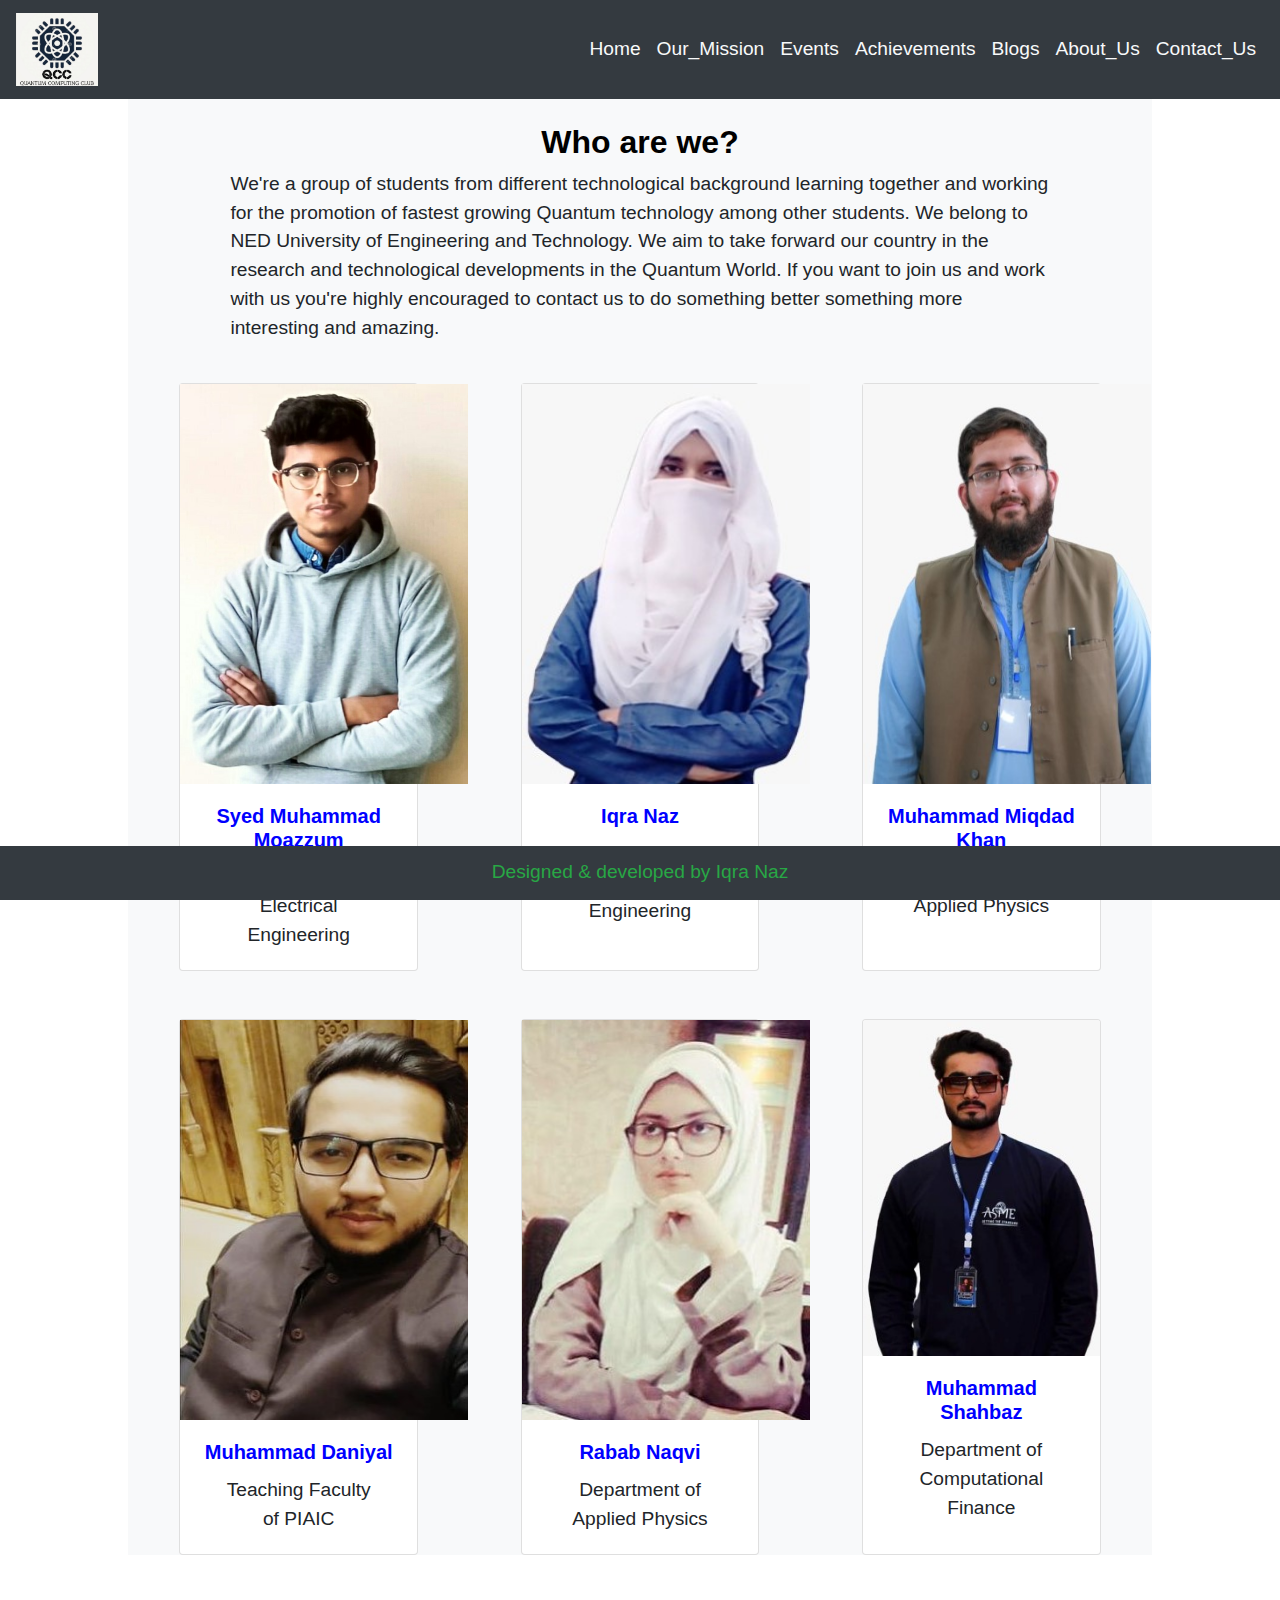
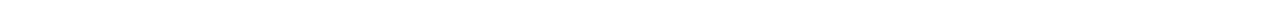
<file: aboutus.html>
<!DOCTYPE html>
<html lang="en">
<head>
    <meta charset="UTF-8">
    <meta name="viewport" content="width=device-width, initial-scale=1.0, shrink-to-fit=no">
    <meta hrgb(6, 6, 99)UA-Compatible" content="ie=edge">
    <title>Quantum Computing Club</title>
    <link rel="stylesheet" href="style.css">
    <link rel="stylesheet" href="https://stackpath.bootstrapcdn.com/bootstrap/4.5.0/css/bootstrap.min.css" integrity="sha384-9aIt2nRpC12Uk9gS9baDl411NQApFmC26EwAOH8WgZl5MYYxFfc+NcPb1dKGj7Sk" crossorigin="anonymous">
    <link rel="stylesheet" href="https://stackpath.bootstrapcdn.com/bootstrap/4.5.0/css/bootstrap.min.css">
</head>
<body>
        <nav class="navbar sticky-top navbar-expand-lg navbar-light bg-dark text-light" class="navbar navbar-default navbar-fixed-top">
                <a class="navbar-brand" href="#">
                    <img class="logo" src="images\logo_qcc1.jpg"> 
                </a>
                <button class="navbar-toggler" type="button" data-toggle="collapse" data-target="#navbarNavDropdown" aria-controls="navbarNavDropdown" aria-expanded="false" aria-label="Toggle navigation">
                  <span class="navbar-toggler-icon"></span>
                </button>
                <div class="collapse navbar-collapse" id="navbarNavDropdown">
                  <ul class="navbar-nav">
                    <li class="nav-item active">
                      <a class="nav-link text-light" href="index.html">Home <span class="sr-only">(current)</span></a>
                    </li>
                    
                          <li class="nav-item">
                                <a class="nav-link text-light" href="mission.html">Our_Mission</a>
                              </li>
                              <li class="nav-item">
                                <a class="nav-link text-light" href="events.html">Events</a>
                              </li>
                              <li class="nav-item">
                                <a class="nav-link text-light" href="achievements.html">Achievements</a>
                              </li>
                          <li class="nav-item">
                              <li class="nav-item">
                                  <a class="nav-link text-light" href="blogs.html">Blogs</a>
                                </li>
                    <li class="nav-item">
                            <a class="nav-link text-light" href="aboutus.html">About_Us</a>
                          </li>
                          <li class="nav-item">
                                <a class="nav-link text-light" href="index.html#contact">Contact_Us</a>
                          </li>
                  </ul>
                </div>
              </nav> 
        <div class="bg-light content-center">
            </br>
            <h2 class="intro-head">
                Who are we?  
                </h2>
                <p>
                  We're a group of students from different technological background learning together and working for the promotion of fastest growing Quantum technology among other students. 
                  We belong to NED University of Engineering and Technology. We aim to take forward our country in the research and technological developments in the Quantum World. 
                  If you want to join us and work with us you're highly encouraged to contact us to do something better something more interesting and amazing.  
                </p>
            </br>
                <div class="card-div">
                        <div class="card card1" style="width: 18rem;">
                                <img class="photo" src="images/moazzum.jpg" class="card-img-top" alt="...">
                                <div class="card-body">
                                  <h5 class="card-title">Syed Muhammad Moazzum</h5>
                                  <p class="card-text">Department of Electrical Engineering</p>
                                </div>
                                <!--<ul class="list-group list-group-flush">
                                  <li class="list-group-item">Cras justo odio</li>
                                  <li class="list-group-item">Dapibus ac facilisis in</li>
                                  <li class="list-group-item">Vestibulum at eros</li>
                                </ul>
                                <div class="card-body">
                                  <a href="#" class="card-link">LinkedIn</a>
                                  <!--<a href="#" class="card-link">Another link</a>
                                </div>-->
                              </div>

                              <div class="card card2" style="width: 18rem;">
                                    <img class="photo" src="images/iqra.jpg" class="card-img-top" alt="...">
                                    <div class="card-body">
                                      <h5 class="card-title">Iqra Naz</h5>
                                      <p class="card-text">Department of Software Engineering</p>
                                    </div>
                                   <!-- <ul class="list-group list-group-flush">
                                      <li class="list-group-item">Cras justo odio</li>
                                      <li class="list-group-item">Dapibus ac facilisis in</li>
                                      <li class="list-group-item">Vestibulum at eros</li>
                                    </ul>
                                    <div class="card-body">
                                      <a href="#" class="card-link">Card link</a>
                                      <a href="#" class="card-link">Another link</a>
                                    </div>-->
                                  </div>

                                  <div class="card card3" style="width: 18rem;">
                                        <img class="photo" src="images/miqdad.jpg" class="card-img-top" alt="...">
                                        <div class="card-body">
                                          <h5 class="card-title">Muhammad Miqdad Khan</h5>
                                          <p class="card-text">Department of Applied Physics</p>
                                        </div>
                                        <!--<ul class="list-group list-group-flush">
                                          <li class="list-group-item">Cras justo odio</li>
                                          <li class="list-group-item">Dapibus ac facilisis in</li>
                                          <li class="list-group-item">Vestibulum at eros</li>
                                        </ul>
                                        <div class="card-body">
                                          <a href="#" class="card-link">Card link</a>
                                          <a href="#" class="card-link">Another link</a>
                                        </div>-->
                                      </div>
                </div>
            </br>
        </br>
            <div class="card-div">
                    <div class="card card1" style="width: 18rem;">
                            <img class="photo" src="images/danial.jpg" class="card-img-top" alt="...">
                            <div class="card-body">
                              <h5 class="card-title">Muhammad Daniyal</h5>
                              <p class="card-text">Teaching Faculty of PIAIC</p>
                            </div>
                           <!-- <ul class="list-group list-group-flush">
                              <li class="list-group-item">Cras justo odio</li>
                              <li class="list-group-item">Dapibus ac facilisis in</li>
                              <li class="list-group-item">Vestibulum at eros</li>
                            </ul>
                            <div class="card-body">
                              <a href="#" class="card-link">Card link</a>
                              <a href="#" class="card-link">Another link</a>
                            </div>-->


                          </div>

                          <div class="card card2" style="width: 18rem;">
                                <img class="photo" src="images/rabab.jpg" class="card-img-top" alt="...">
                                <div class="card-body">
                                  <h5 class="card-title">Rabab Naqvi</h5>
                                  <p class="card-text">Department of Applied Physics</p>
                                </div>
                                <!--<ul class="list-group list-group-flush">
                                  <li class="list-group-item">Cras justo odio</li>
                                  <li class="list-group-item">Dapibus ac facilisis in</li>
                                  <li class="list-group-item">Vestibulum at eros</li>
                                </ul>
                                <div class="card-body">
                                  <a href="#" class="card-link">Card link</a>
                                  <a href="#" class="card-link">Another link</a>
                                </div>-->
                              </div>

                              <div class="card card3" style="width: 18rem;">
                                    <img src="images/shahbaz.jpg" class="card-img-top" alt="...">
                                    <div class="card-body">
                                      <h5 class="card-title">Muhammad Shahbaz</h5>
                                      <p class="card-text">Department of Computational Finance</p>
                                    </div>
                                   <!--- <ul class="list-group list-group-flush">
                                      <li class="list-group-item">Cras justo odio</li>
                                      <li class="list-group-item">Dapibus ac facilisis in</li>
                                      <li class="list-group-item">Vestibulum at eros</li>
                                    </ul>
                                    <div class="card-body">
                                      <a href="#" class="card-link">Card link</a>
                                      <a href="#" class="card-link">Another link</a>
                                    </div>-->
                                  </div>
            </div>

                </div>
            </br>
        </br>
    </br>
                <footer class="fixed-bottom bg-dark text-success"> 
                        Designed & developed by Iqra Naz
                        </footer>
            </body>
            </html>
</file>
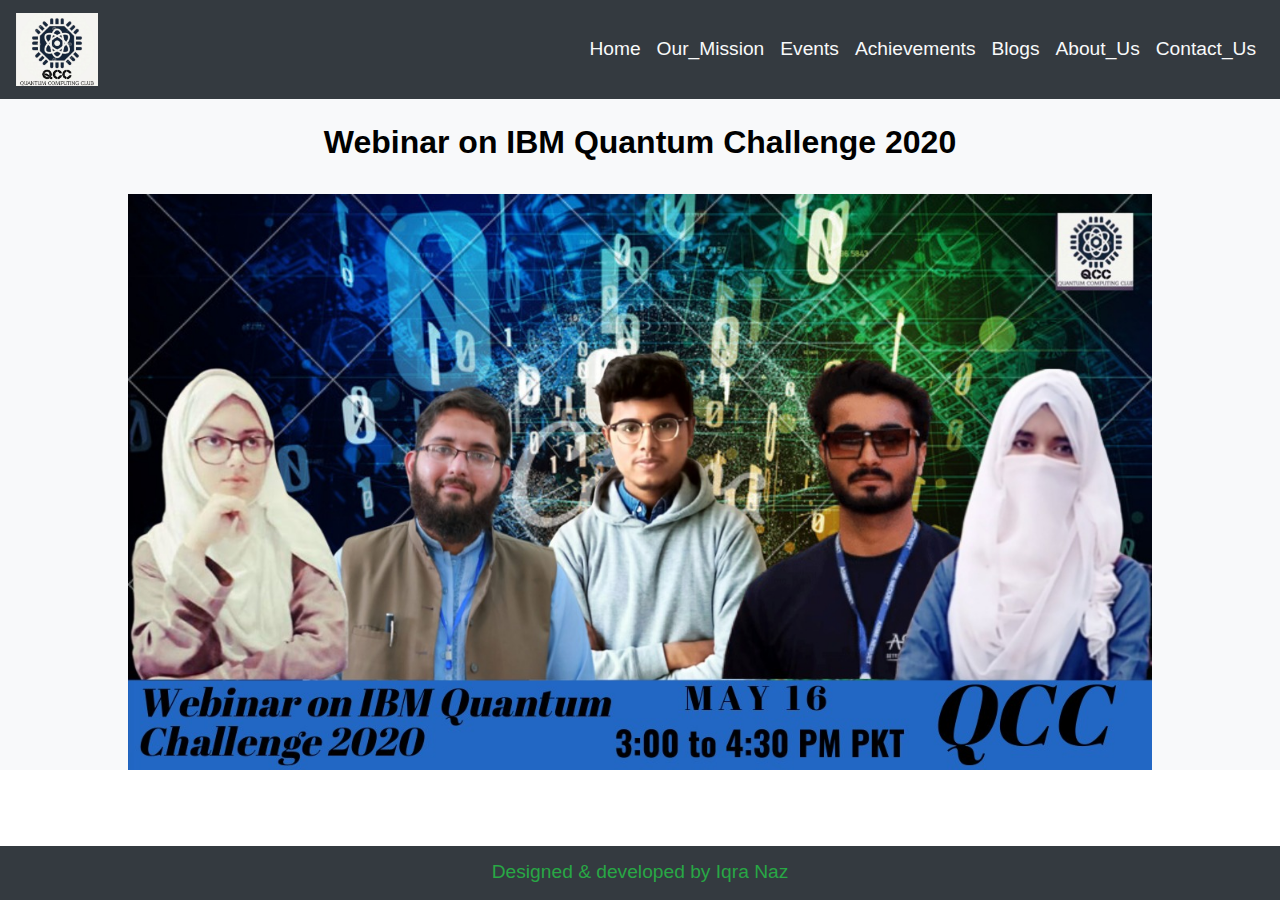
<file: events.html>
<!DOCTYPE html>
<html lang="en">
<head>
    <meta charset="UTF-8">
    <meta name="viewport" content="width=device-width, initial-scale=1.0, shrink-to-fit=no">
    <meta hrgb(6, 6, 99)UA-Compatible" content="ie=edge">
    <title>Quantum Computing Club</title>
    <link rel="stylesheet" href="style.css">
    <link rel="stylesheet" href="https://stackpath.bootstrapcdn.com/bootstrap/4.5.0/css/bootstrap.min.css" integrity="sha384-9aIt2nRpC12Uk9gS9baDl411NQApFmC26EwAOH8WgZl5MYYxFfc+NcPb1dKGj7Sk" crossorigin="anonymous">
    <link rel="stylesheet" href="https://stackpath.bootstrapcdn.com/bootstrap/4.5.0/css/bootstrap.min.css">
</head>
<body>
        <nav class="navbar sticky-top navbar-expand-lg navbar-light bg-dark text-light" class="navbar navbar-default navbar-fixed-top">
                <a class="navbar-brand" href="#">
                    <img class="logo" src="images\logo_qcc1.jpg"> 
                </a>
                <button class="navbar-toggler" type="button" data-toggle="collapse" data-target="#navbarNavDropdown" aria-controls="navbarNavDropdown" aria-expanded="false" aria-label="Toggle navigation">
                  <span class="navbar-toggler-icon"></span>
                </button>
                <div class="collapse navbar-collapse" id="navbarNavDropdown">
                  <ul class="navbar-nav">
                    <li class="nav-item ">
                      <a class="nav-link text-light" href="index.html">Home</a>
                    </li>
                    
                          <li class="nav-item">
                                <a class="nav-link text-light" href="mission.html">Our_Mission</a>
                              </li>
                              <li class="nav-item active">
                                <a class="nav-link text-light" href="#">Events <span class="sr-only">(current)</span></a>
                              </li>
                              <li class="nav-item">
                                <a class="nav-link text-light" href="achievements.html">Achievements</a>
                              </li>
                          <li class="nav-item">
                              <li class="nav-item">
                                  <a class="nav-link text-light" href="blogs.html">Blogs</a>
                                </li>
                    <li class="nav-item">
                            <a class="nav-link text-light" href="aboutus.html">About_Us</a>
                          </li>
                          <li class="nav-item">
                            <a  href="index.html#contact" class="nav-link text-light">Contact_Us</a>
                          </li>
                  </ul>
                </div>
              </nav> 
              <div class="bg-light main">
            </br>
              <h2 class="intro-head">
                Webinar on IBM Quantum Challenge 2020
              </h2>
            </br>
<img class="webinar-img" src="images/webinar1.jpg">
            </div>
            





            </br>
        </br>
    </br>
                <footer class="fixed-bottom bg-dark text-success"> 
                        Designed & developed by Iqra Naz
                        </footer>
            </body>
            </html>
</file>
<file: style.css>
.logo{
    height: 6%;
    width: 15%;
    margin-right: -30%;
}
.nav-item active {
    color: rgb(1, 1, 100);
}

.navbar{ 
    
    font-size: 120% !important;
    
   
}
.main-head{
    font-weight: bold;
    color: rgb(1, 1, 100);
    text-align: center;
    margin-top: 0%;
    
}
.intro-head{
    
    text-align: center;
    font-weight: bold;
    color: black;
}
.content-center{
    margin-left: 10%;
    margin-right: 10%;
    
}
p{
    font-size: larger;
padding-left: 10%;
padding-right: 10%;
}

}
.main{
    margin-left: 5%;
    margin-right: 5%;
    padding-left: 3%;
    padding-right: 3%;
}
footer{
    font-size: larger;
    color: white;
    align-content: center;
    padding: 1%;
    text-align: center;
}
.card-div{
    display: flex;
    justify-content: center;
    align-content: space-around;
}
.card1{
    
    margin-left: 10%;
}
.card2, .card1, .card3{
    margin-right: 5%;
    margin-left: 5%;
}
.card-title, .card-text{
    text-align: center;
}
.card-title{
    color: blue;
    font-weight: bold;
}
.photo{
    width: 18rem;
    height: 25rem;
}
#contact{
padding-left: 5%;
padding-right: 5%;
width: 100%;

}
.fa {
    padding: 20px;
    font-size: 30px;
    width: 60px;
    text-align: center;
    text-decoration: none;
    margin: 5px 2px;
    border-radius: 50%;
  }
  
  .fa:hover {
      opacity: 0.7;
  }
  
  .fa-facebook {
    background-color: #3B5998;
    color: white;
  }
  
  .fa-twitter {
    background-color: #55ACEE;
    color: white;
  }
  
  .fa-google {
    background-color: #dd4b39;
    color: white;
  }
  
  .fa-linkedin {
    background-color: #007bb5;
    color: white;
  }
  
  .fa-youtube {
    background-color: #bb0000;
    color: white;
  }
  
  .fa-instagram {
    background-color: #125688;
    color: white;
  }

  .webinar-img{
      height: 50%;
      width: 90%;
      padding-left: 10%;
      align-content: center;
  }
  @media (max-width: 767px) {
    .column-1,
    .column-2 {
        width: 100%;
    }
}
@media (min-width: 768px) and (max-width: 991px) {
    .column-1 {
        width: 50%;
    }
    .column-2 {
        width: 100%;
    }
}
@media (min-width: 992px) {
    .column-2,
    .column-1 {
        width: 33%;
    }
}
.social-media{
    align-self: center;
    align-items: center;
    align-content: center;
}
@media (max-width: 767px) {
.carousel-item {
    height: 80%;
}
}
@media (min-width: 767px) {
    .carousel-item {
        height: 450px;
    }
    }

    @media (max-width: 767px) {
    iframe{
        height: 50%;
        margin-right: auto;
        margin-left: 12%;
    }
}
@media (min-width: 767px) {
    iframe{
     margin-left: 12%;
        margin-right: auto;
        height: 400px;
    }
}
</file>
